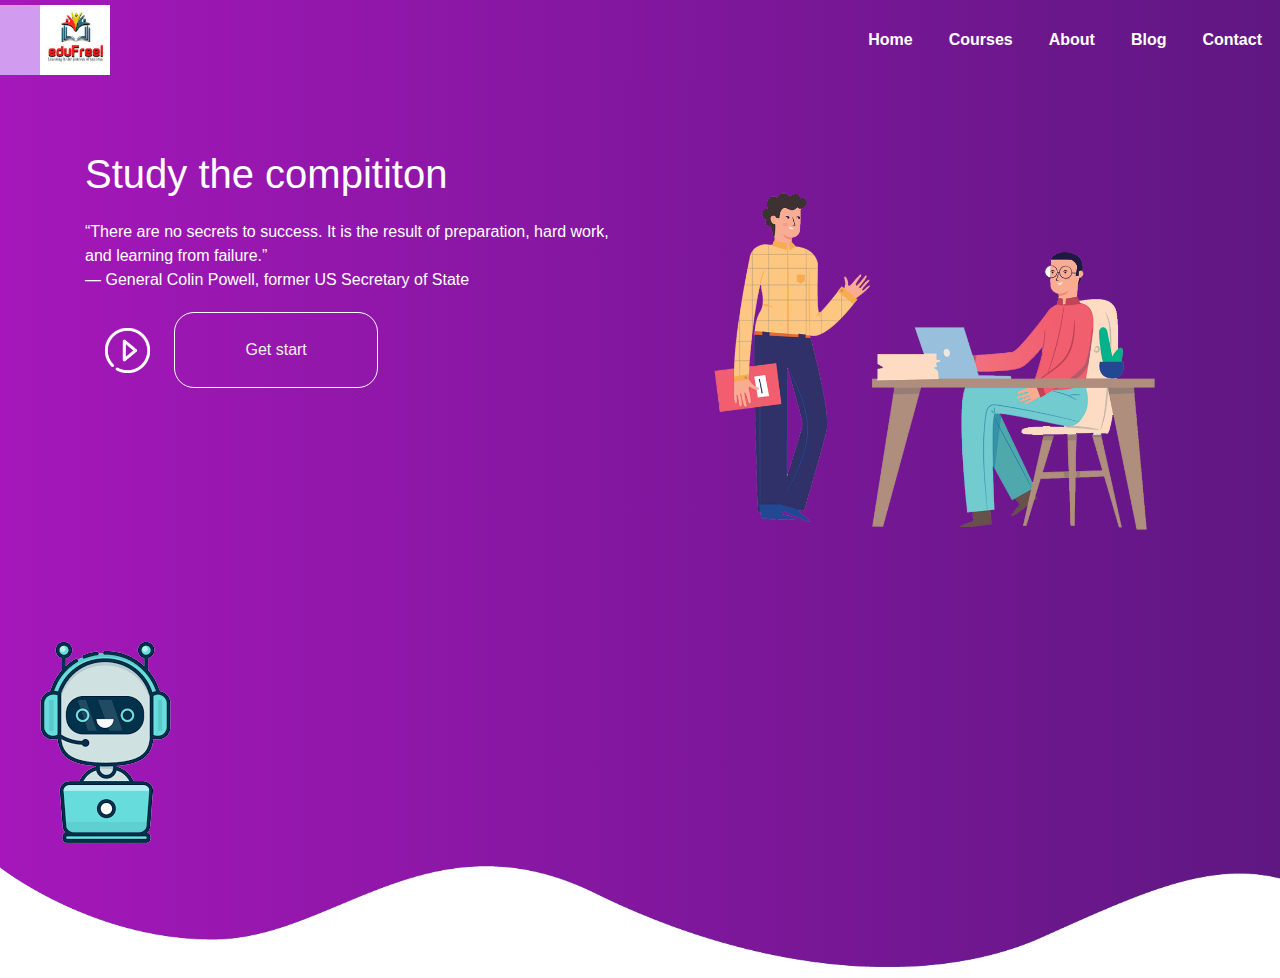
<file: index.html>
<!DOCTYPE html>
<html lang="en">
<head>
    <meta charset="UTF-8">
    <meta http-equiv="X-UA-Compatible" content="IE=edge">
    <meta name="viewport" content="width=device-width, initial-scale=1.0">
    <title>Education</title>
</body>
</html>
<html lang="en">
<head>
    <meta charset="UTF-8">
    <meta http-equiv="X-UA-Compatible" content="IE=edge">
    <meta name="viewport" content="width=device-width, initial-scale=1.0">
    <title>study the compititon</title>
    <link rel="stylesheet" href="index.css">
    <link rel="stylesheet" href="https://stackpath.bootstrapcdn.com/bootstrap/4.2.1/css/bootstrap.min.css">
         <link rel="stylesheet" href="https://stackpath.bootstrapcdn.com/font-awesome/4.7.0/css/font-awesome.min.css">
    </head>
     <body>
    <section id="nav-bar">
        
        <nav class="navbar navbar-expand-lg navbar-light">
    <a class="navbar-brand" href="index.html"><img src="logo2.jpg" alt="logo"></a>
    <button class="navbar-toggler" type="button" data-bs-toggle="collapse" data-bs-target="#navbarSupportedContent" aria-controls="navbarSupportedContent" aria-expanded="false" aria-label="Toggle navigation">
        <i class="fa fa-bars" ></i>
    </button>
    <div class="collapse navbar-collapse" id="navbarNav">
      <ul class="navbar-nav ml-auto">
        <li class="nav-item">
          <a class="nav-link " href="index.html">Home</a>
        </li>
        <li class="nav-item">
          <a class="nav-link" href="courses.html">Courses</a>
        </li>
        <li class="nav-item ">
          <a class="nav-link " href="about.html">About</a>
        <li class="nav-item">
          <a class="nav-link " href="">Blog</a>
          <li class="nav-item">
            <a class="nav-link " href="contact.html">Contact</a>
        </li>
      </ul>
          </div>
  </div>
</nav>
    


        </section>
        <!-----------banner section----------->
        <section id="banner">
            <div class="container">
            <div class="row">
                <div class="col-md-6">
                    <p class="promo-title">Study the compititon</p>
                    <p>“There are no secrets to success. It is the result of preparation, hard work, and learning from
                        failure.”
        <br>
                        ― General Colin Powell, former US Secretary of State</p>
                    <a href="class.html"><img src="play.png" class="play-btn">
                        <button class="hero-btn">Get start</button></a>
                </div>
                <div class="col-md-6 text-center">
                    <img src="home2.png" class="img-fluid">
                </div>
            </div>                
            </div>
        </div>
        <div class="bot">
            <a href="#"><img src="bot1.png">
            </a>
            <img src="wave1.png "class="bottom-img">
    </section>
        
</body>
</html>
</file>
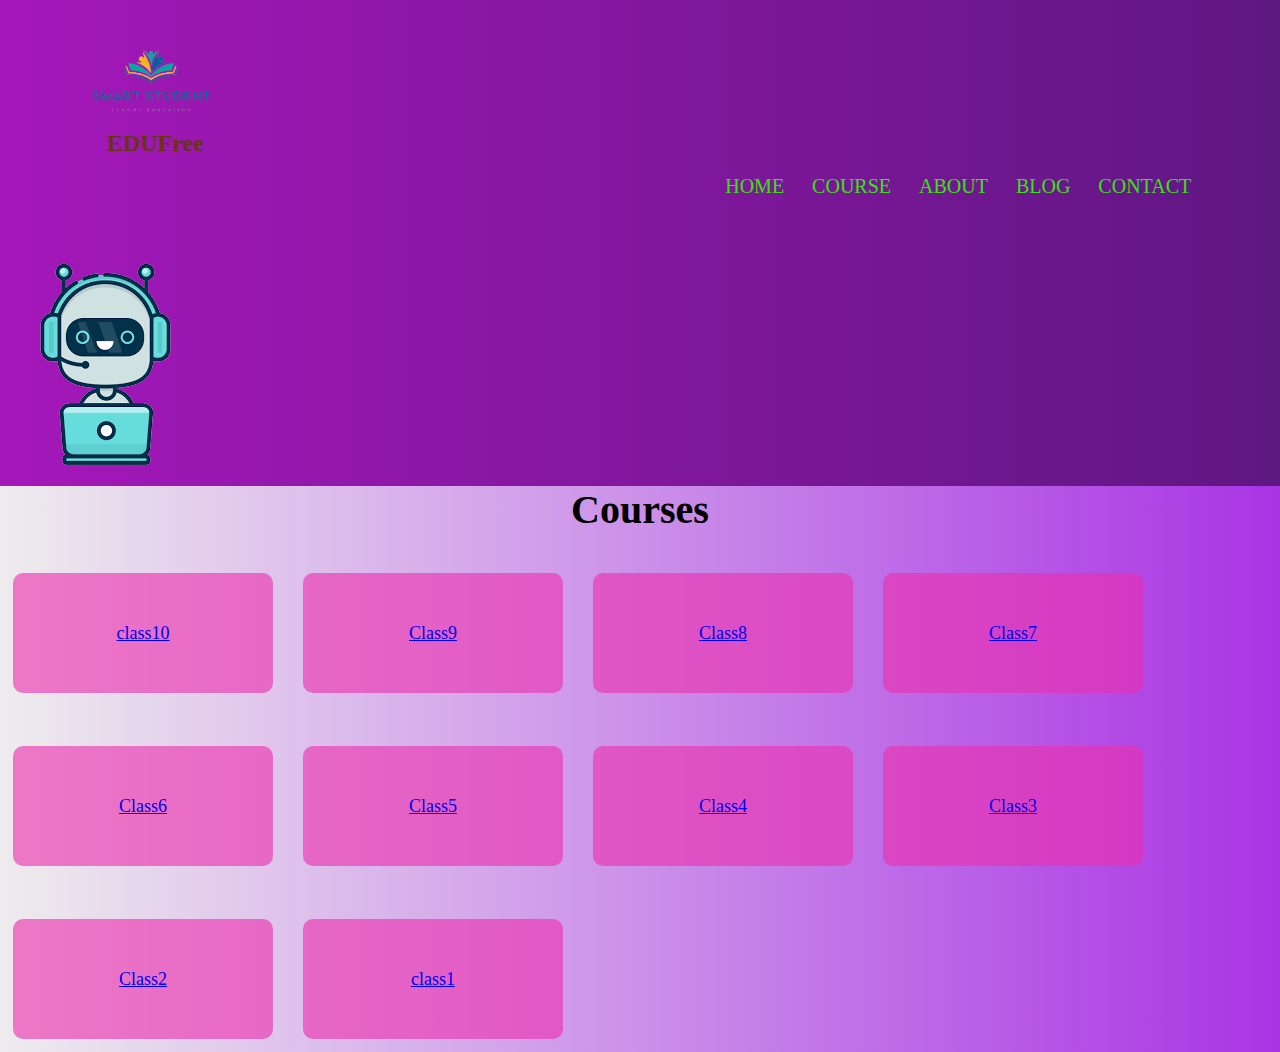
<file: class.html>
<!DOCTYPE html>
<html lang="en">

<head>
    <meta charset="UTF-8">
    <meta http-equiv="X-UA-Compatible" content="IE=edge">
    <meta name="viewport" content="width=device-width, initial-scale=1.0">
    <title>Main page</title>
    <link rel="stylesheet" href="class.css">
</head>

<body>
    <section class="header">
        <nav>
            <a href="index.html"><img src="logo1.png" height="100px"> </a>
            <h2 class="limn">&nbsp;&nbsp;&nbsp;&nbsp;&nbsp;EDUFree</h2>
            <div class="nav-links">
                <i class="fa-na-times"></i>
                <ul>
                    <li> <a href="index.html">HOME</a></li>
                    <li> <a href="couses.html">COURSE</a></li>
                    <li> <a href="about.html">ABOUT</a></li>
                    <li> <a href="blog.html">BLOG</a></li>
                    <li> <a href="contact.html">CONTACT</a></li>
                </ul>
            </div>
        </nav>
        <div class="bot">
            <a href="#"><img src="bot1.png">
            </a>
        <!-- <img src="wave1.png "class="bottom-img"> -->
    </section>
    <section class="course">
        <h1>Courses</h1>
        <div class="row">
            <button class="btnn"><a href="class10.html">class10</a></button>
            <button class="btnn"><a href="class9.html">Class9</a></button>
            <button class="btnn"><a href="#">Class8</a></button>
            <button class="btnn"><a href="#">Class7</a></button>
            <button class="btnn"><a href="#">Class6</a></button>
            <button class="btnn"><a href="#">Class5</a></button>
            <button class="btnn"><a href="#">Class4</a></button>
            <button class="btnn"><a href="class3.html">Class3</a></button>
            <button class="btnn"><a href="class2.html">Class2</a></button>
            <button class="btnn"><a href="class1.html">class1</a></button>
            
        </div>
    </div>
</section>
</body>

</html>
</file>
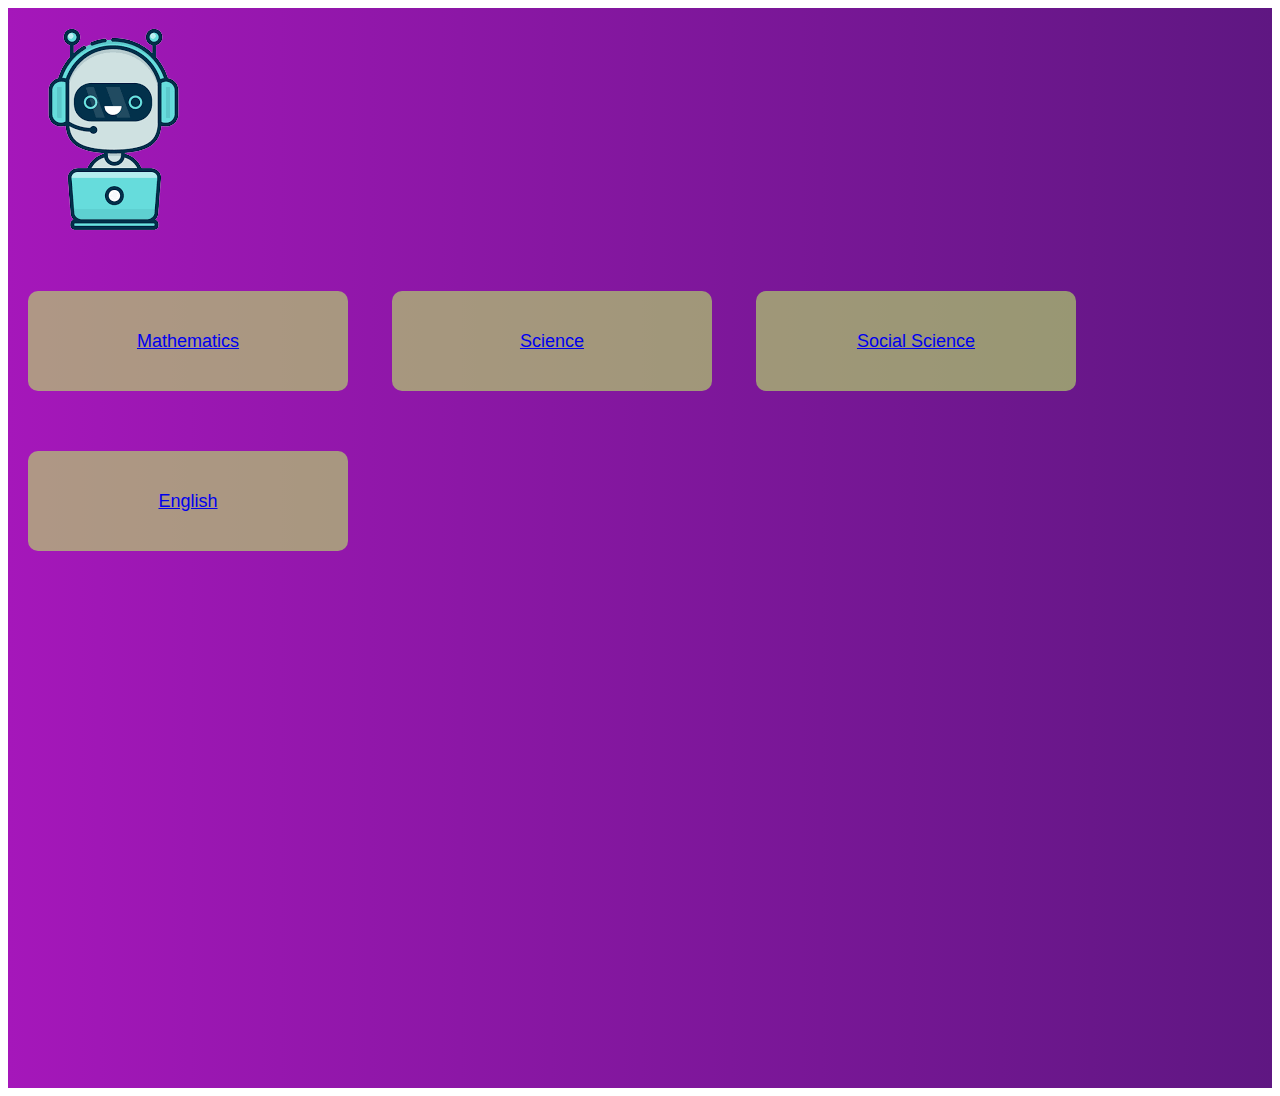
<file: class10.html>
<!DOCTYPE html>
<html lang="en">
<head>
    <meta charset="UTF-8">
    <meta http-equiv="X-UA-Compatible" content="IE=edge">
    <meta name="viewport" content="width=device-width, initial-scale=1.0">
    <title>Class 10</title>
    <style>
        .header{

            min-height: 120vh;
    width: 100%;
    background-image: linear-gradient(to right, #a517ba,#5f1782);
    background-position: center;
    background-size: cover;
    position: relative;
}
        
        .btun{
    margin: 20px;
    padding: 10px;
    width: 320px;
    height: 100px;
    background: #b6e9649d;
    border: none;
    margin-top: 40px;
    font-size: 18px;
    border-radius: 10px;
    cursor: pointer;
    color: rgb(218, 104, 104);
    transition: 0.4s ease;
}
.btun:hover{
    background: rgb(218, 110, 110);
    color: #e29237;
}
    </style>
</head>
<body>
    <section class="header">
        <div class="bot">
            <a href="#"><img src="bot1.png">
            </a>
        <div class="math">
        <button class="btun"><a href="mathematics.html">Mathematics</a></button>
        <button class="btun"><a href="physics.html">Science</a></button>
        <button class="btun"><a href="sst.html">Social Science</a></button>
        <button class="btun"><a href="english.html">English</a></button>
        </div>
    </section>
</body>
</html>
</file>
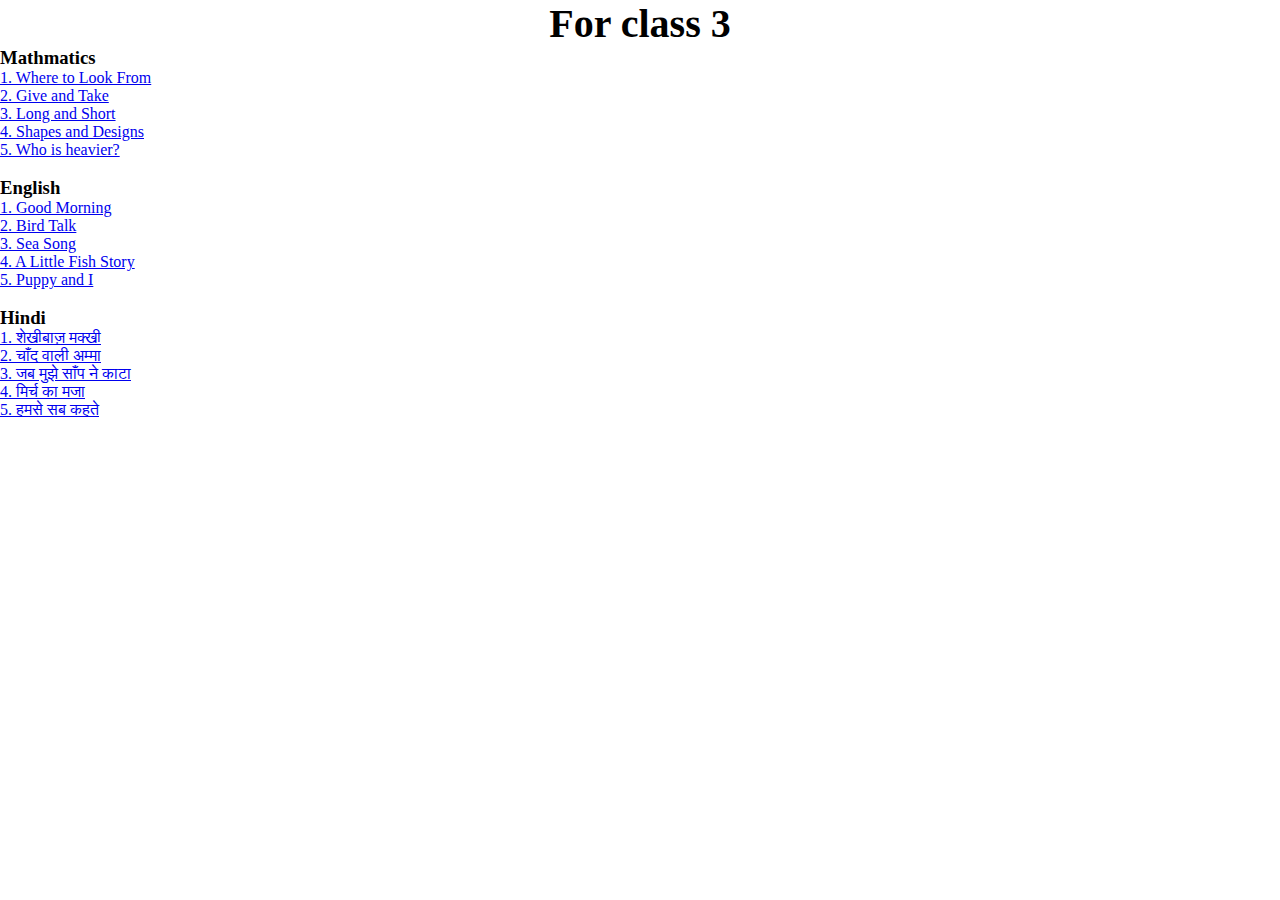
<file: class3.html>
<!DOCTYPE html>
<html lang="en">
<head>
    <meta charset="UTF-8">
    <meta http-equiv="X-UA-Compatible" content="IE=edge">
    <meta name="viewport" content="width=device-width, initial-scale=1.0">
    <title>Class 3</title>
    
    <link rel="stylesheet" href="class.css"></head>
<body>
    <div class="d5">
    <h1 class="d1">
        For class 3
    </h1>
<h3 class="d2" >
    Mathmatics
</h3>
<div class="d3">
    <a href="https://www.youtube.com/watch?v=dfcu5Vq3CJ8">1. Where to Look From</a>
    <br>
    <a href="https://www.youtube.com/watch?v=CE79NXO74jo">2. Give and Take</a>
    <br>
    <a href="https://www.youtube.com/watch?v=KvmzCbjopkE">3.  Long and Short </a>
    <br>
    <a href="https://www.youtube.com/watch?v=KvmzCbjopkE">4.  Shapes and Designs </a>
    <br>
    <a href="https://www.youtube.com/watch?v=KvmzCbjopkE">5.  Who is heavier?</a>
    <br>
</div>
<br>
<h3 class="d2">English</h3>
<div class="d3">
    <a href="https://www.youtube.com/watch?v=KvmzCbjopkE">1. Good Morning </a>
    <br>
    <a href="https://www.youtube.com/watch?v=KvmzCbjopkE">2. Bird Talk</a>
    <br>
    <a href="https://www.youtube.com/watch?v=KvmzCbjopkE">3. Sea Song</a>
    <br>
    <a href="https://www.youtube.com/watch?v=KvmzCbjopkE">4. A Little Fish Story</a>
    <br>
    <a href="https://www.youtube.com/watch?v=KvmzCbjopkE">5. Puppy and I</a>
    <br>
</div>
<br>
<h3 class="d2">Hindi</h3>
<div class="d3">
    <a href="https://www.youtube.com/watch?v=KvmzCbjopkE">1. शेखीबाज़ मक्खी</a>
    <br>
    <a href="https://www.youtube.com/watch?v=KvmzCbjopkE">2. चाँद वाली अम्मा</a>
    <br>
    <a href="https://www.youtube.com/watch?v=KvmzCbjopkE">3. जब मुझे साँप ने काटा</a>
    <br>
    <a href="https://www.youtube.com/watch?v=KvmzCbjopkE">4. मिर्च का मजा</a>
    <br>
    <a href="https://www.youtube.com/watch?v=KvmzCbjopkE">5. हमसे सब कहते</a>
    <br>
</div>
<br>
</div>
</body>
</html>
</file>
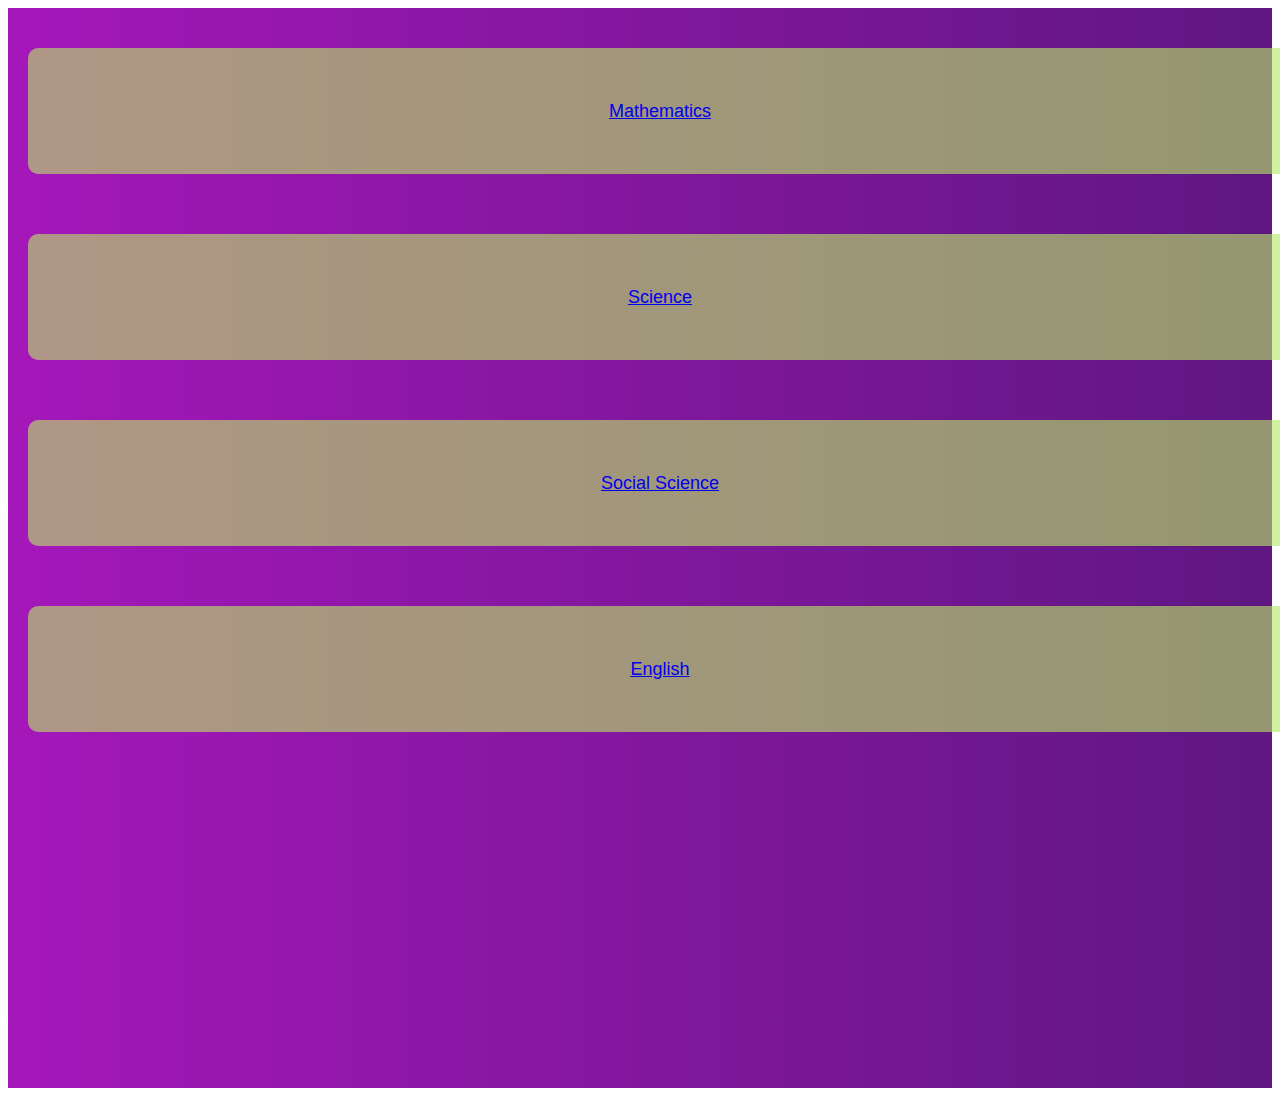
<file: class9.html>
<!DOCTYPE html>
<html lang="en">
<head>
    <meta charset="UTF-8">
    <meta http-equiv="X-UA-Compatible" content="IE=edge">
    <meta name="viewport" content="width=device-width, initial-scale=1.0">
    <title>Class 10</title>
    <style>
        .header{

            min-height: 120vh;
    width: 100%;
    background-image: linear-gradient(to right, #a517ba,#5f1782);
    background-position: center;
    background-size: cover;
    position: relative;
}
        
        .btun{
    margin: 20px;
    padding: 10px;
    width: 100%;
    height: 126px;
    background: #b6e9649d;
    border: none;
    margin-top: 40px;
    font-size: 18px;
    border-radius: 10px;
    cursor: pointer;
    color: rgb(218, 104, 104);
    transition: 0.4s ease;
}
.btun:hover{
    background: rgb(218, 110, 110);
    color: #e29237;
}
    </style>
</head>
<body>
    <section class="header">
        <div class="math">
        <button class="btun"><a href="mathematics.html">Mathematics</a></button>
        <button class="btun"><a href="physics.html">Science</a></button>
        <button class="btun"><a href="sst.html">Social Science</a></button>
        <button class="btun"><a href="english.html">English</a></button>
        </div>
    </section>
</body>
</html>
</file>
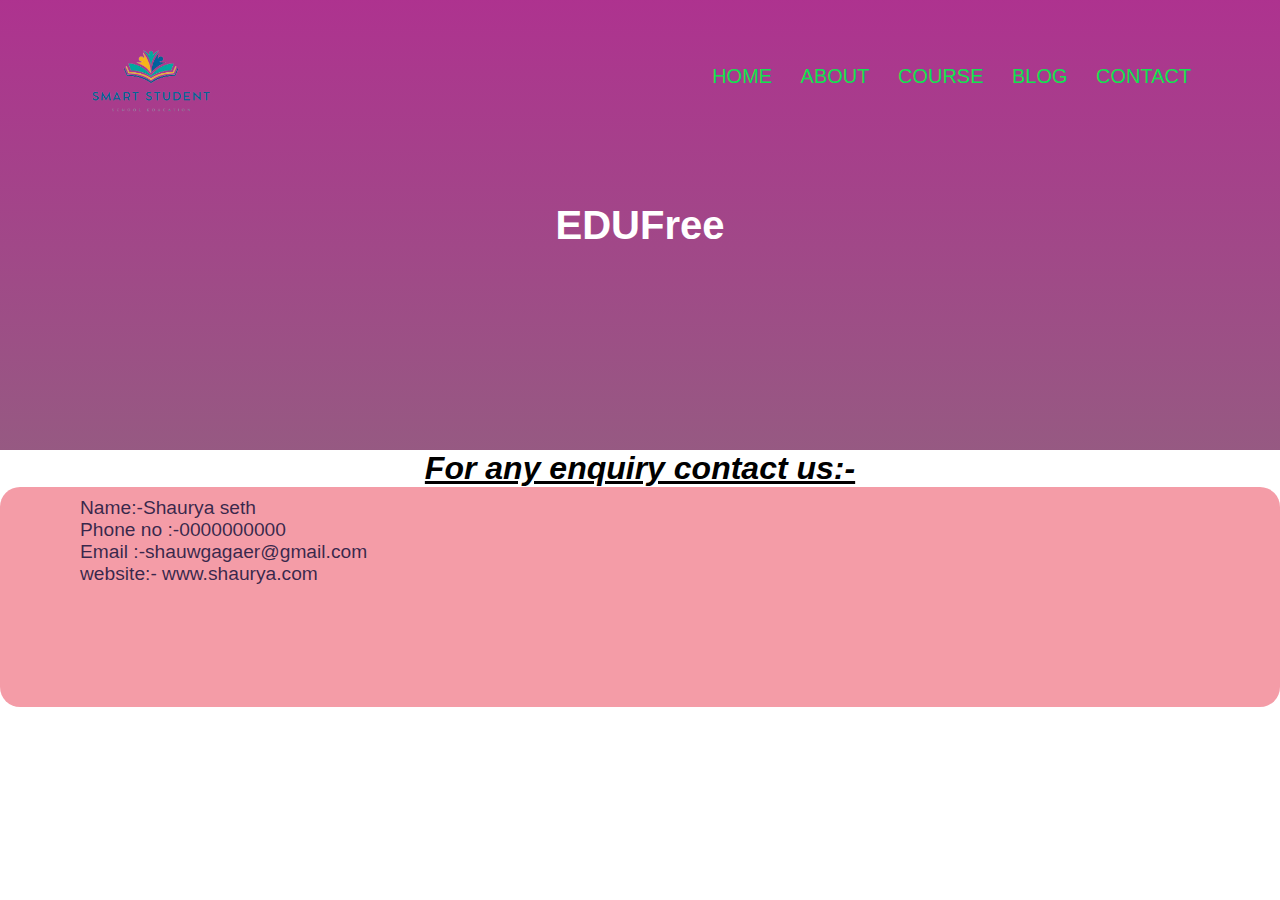
<file: contact.html>
<!DOCTYPE html>
<html lang="en">

<head>
    <meta charset="UTF-8">
    <meta http-equiv="X-UA-Compatible" content="IE=edge">
    <meta name="viewport" content="width=device-width, initial-scale=1.0">
    <title>Contact</title>
    <style>
        *{
    margin: 0;
    padding: 0;
font-family:'Gill Sans', 'Gill Sans MT', Calibri, 'Trebuchet MS', sans-serif;
}
.header{
    min-height: 50vh;
    width: 100%;
    background-image: linear-gradient(rgba(168, 36, 135, 0.932),rgba(124, 48, 99, 0.801));
    background-position: center;
    background-size: cover;
    position: relative;
}
nav{
    display: flex;
    padding:2% 6%;
    justify-content: space-between;
    align-items: center;
}
.nav img{
    width: 150px;
    
}
.nav-links{
    flex: 1;
    text-align: right;
}
.nav-links ul li{
    list-style:none;
    display: inline-block;
    padding: 8px 12px ;
    position: relative;
}
.nav-links ul li a{
    color: rgb(17, 226, 79);
    text-decoration: none;
    font-size: 20px;

}
.nav-links ul li::after{
    content: '';
    width: 0;
    height: 2px;
    background:rgb(240, 98, 98);
    display: block;
    margin: auto;
    transition: 0.5s;
}
.nav-links ul li:hover::after{
    width: 100%;

}
.text-box{
    width: 90%;
    color: #fff;
    position: absolute;
    top:50%;
    left: 50%;
    transform: translate(-50%,-50%);
    text-align:center;
}
.text-box h1{
    font-size: 40px;
}
.text-box p{
    margin: 10px 0 40px;
    font-size: 14px;
    color: #fff;
}
        .d1 {
            padding: 10px 80px;
            font-language-override: inherit;
            background-color: rgba(235, 74, 95, 0.548);
            color: rgba(13, 13, 56, 0.822);
            font-size: larger;
            float: auto;
            border: 20px;
            border-radius: 20px;
            height: 200px;
        }
        .d2{
            font-style: italic;

        }
        u{
            text-align: center;
        }
    </style>
</head>

<body>
    <section class="header">
        <nav>
            <a href="shaurya.html"><img src="logo1.png" height="100px"></a>
            <div class="nav-links">
                <i class="fa-na-times"></i>
                <ul>
                    <li> <a href="index.html">HOME</a></li>
                    <li> <a href="about.html">ABOUT</a></li>
                    <li> <a href="courses.html">COURSE</a></li>
                    <li> <a href="#">BLOG</a></li>
                    <li> <a href="contact.html">CONTACT</a></li>
                </ul>
            </div>
        </nav>
        <div class="text-box">
            <h1>EDUFree </h1>
        </div>
        <i1><a>

            </a>
        </i1>
    </section>
    <u>
<h1 class="d2">For any enquiry contact us:- </h1></u>
    <div class="d1">
        Name:-Shaurya seth

        <br>
        Phone no :-0000000000
        <br>
        Email :-shauwgagaer@gmail.com
        <br>
        website:- www.shaurya.com
    </div>

</body>

</html>
</file>
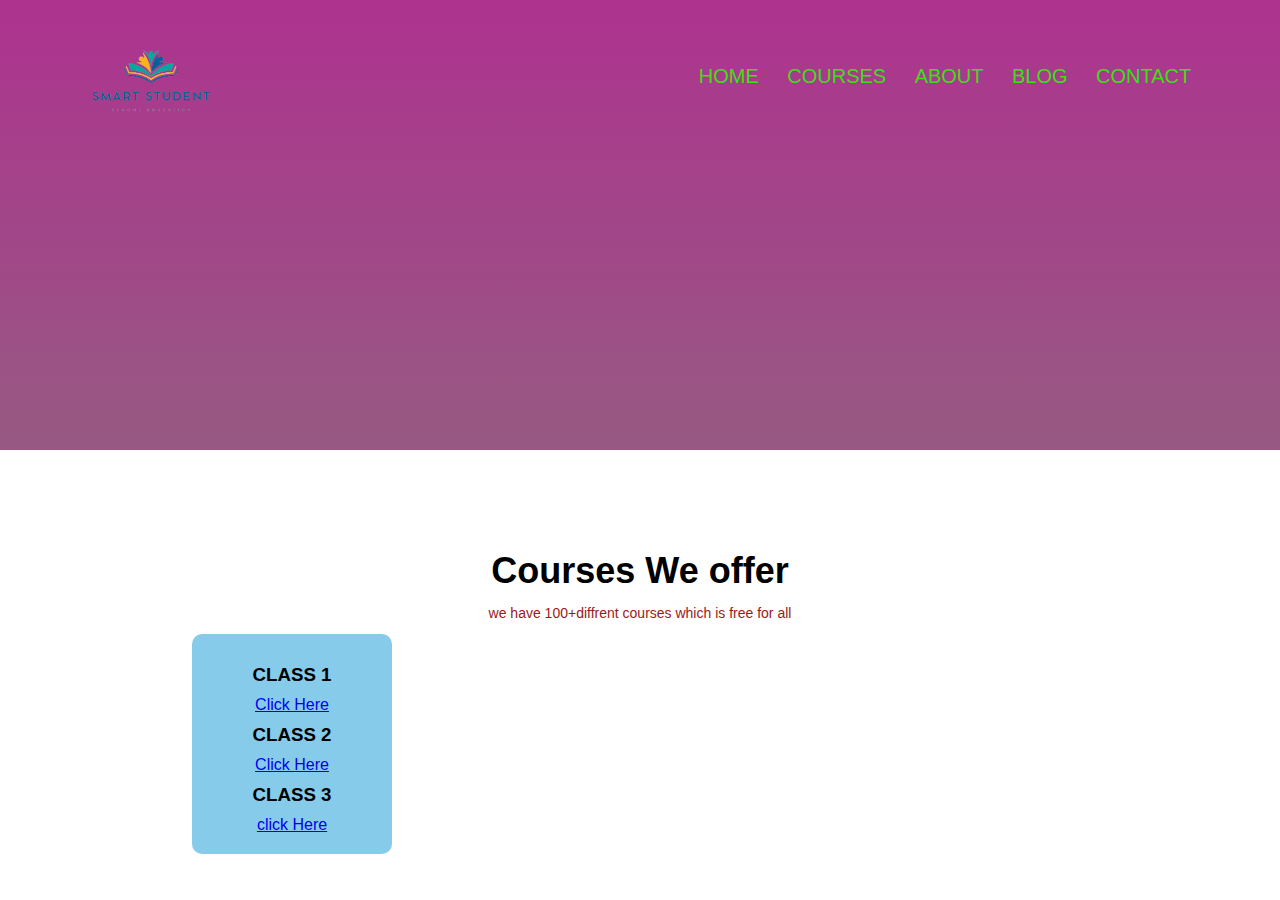
<file: courses.html>
<!DOCTYPE html>
<html lang="en">

<head>
    <meta charset="UTF-8">
    <meta http-equiv="X-UA-Compatible" content="IE=edge">
    <meta name="viewport" content="width=device-width, initial-scale=1.0">
    <title>Courses</title>
    <style>
        *{
    margin: 0;
    padding: 0;
font-family:'Gill Sans', 'Gill Sans MT', Calibri, 'Trebuchet MS', sans-serif;
}
.header{
    min-height: 50vh;
    width: 100%;
   background-position: center;
   background-image: linear-gradient(rgba(168, 36, 135, 0.932),rgba(124, 48, 99, 0.801));
    background-size: cover;
    position: relative;
}
nav{
    display: flex;
    padding:2% 6%;
    justify-content: space-between;
    align-items: center;
}
.nav img{
    width: 150px;
    
}
.nav-links{
    flex: 1;
    text-align: right;
}
.nav-links ul li{
    list-style:none;
    display: inline-block;
    padding: 8px 12px ;
    position: relative;
}
.nav-links ul li a{
    color: rgb(61, 223, 21);
    text-decoration: none;
    font-size: 20px;

}
.nav-links ul li::after{
    content: '';
    width: 0;
    height: 2px;
    background:rgb(240, 98, 98);
    display: block;
    margin: auto;
    transition: 0.5s;
}
.nav-links ul li:hover::after{
    width: 100%;
}
        .course{
    width: 70%;
    margin: auto;
    text-align: center;
    padding-top: 100px;

}
h1{
    font-size: 36px;
    font-weight: 600;
}
p{
    color: rgb(155, 25, 25);
    font-size: 14px;
    font-weight: 30;
    line-height: 22px;
    padding: 10px;
}
.course-col{
        flex-basis: 11%;
        width: 200px;
        background: rgb(135, 203, 235);
        border-radius: 10px;
        margin-bottom: 5%;
        padding: 20px 10px;
        box-sizing:border-box;
        transition: 0.5s;
}
h3{
        text-align: center;
        font-weight: 600;
        margin: 10px 0;
    }
    .course-col:hover{
        box-shadow: 0 0 20px 0px rgb(12, 48, 65);
    }
    .text-box{
    width: 90%;
    color: #fff;
    position: absolute;
    top:50%;
    left: 50%;
    transform: translate(-50%,-50%);
    text-align: center;
}
.text-box h1{
    font-size: 62px;
}
.text-box p{
    margin: 10px 0 40px;
    font-size: 14px;
    color: #fff;
}
    </style>
</head>

<body>
    <section class="header">
        <nav>
            <a href="index.html"><img src="logo1.png" height="100px"></a>
            <div class="nav-links">
                <i class="fa-na-times"></i>
                <ul>
                    <li><a href="index.html">HOME</a></li>
                    <li><a href="courses.html">COURSES</a></li>
                    <li><a href="about.html">ABOUT</a></li>
                    <li><a href="blog.html">BLOG</a></li>
                    <li><a href="contact.html">CONTACT</a></li>
                </ul>
            </div>
        </nav>
    </section>
    <section class="course">
        <h1>Courses We offer</h1>
        <p>we have 100+diffrent courses which is free for all</p>
        <div class="row">
            <div class="course-col">
                <h3>CLASS 1</h3>
                <a href="courses1.html">Click Here</a>
                <h3>CLASS 2</h3>
                <a href="courses2.html">Click Here</a>
                <h3>CLASS 3</h3>
                <a href="courses3.html">
                    click Here
                </a>
            </div>
        </div>
    </section>
   </body> 
</html>
</file>
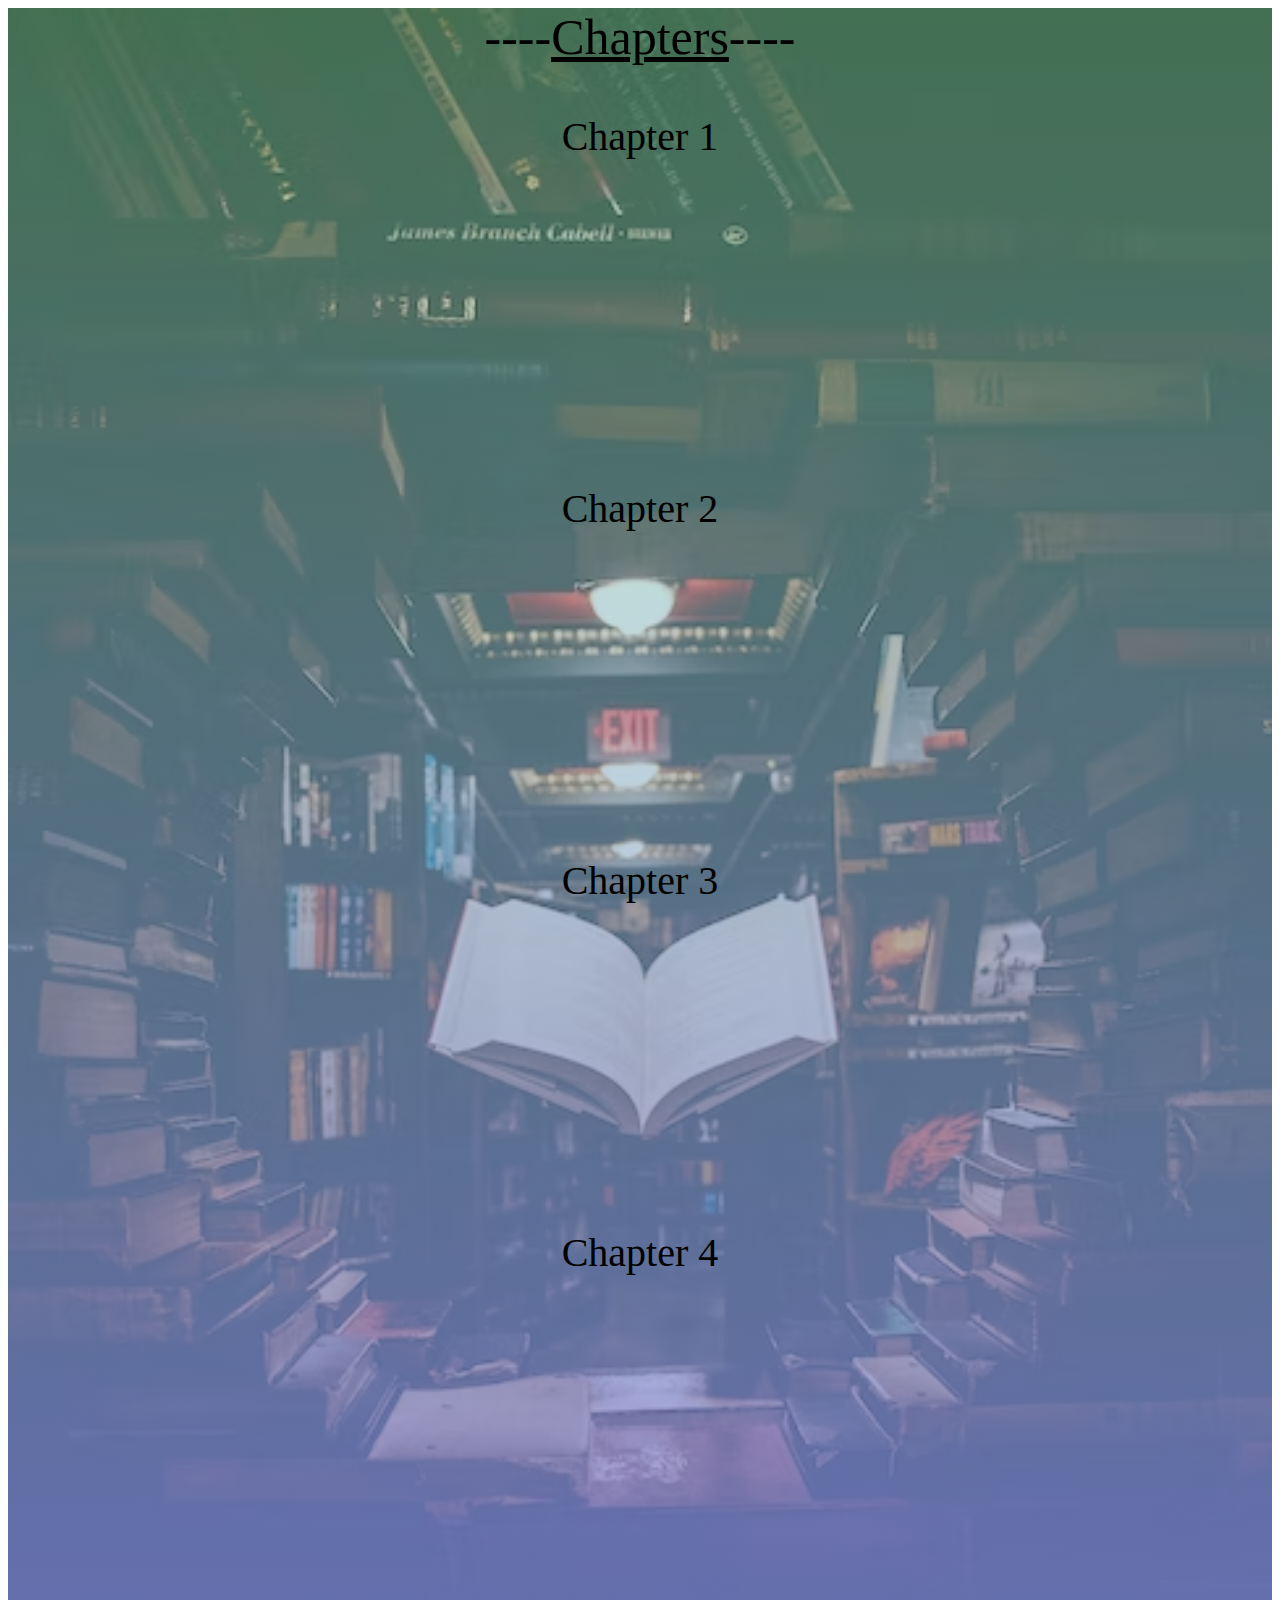
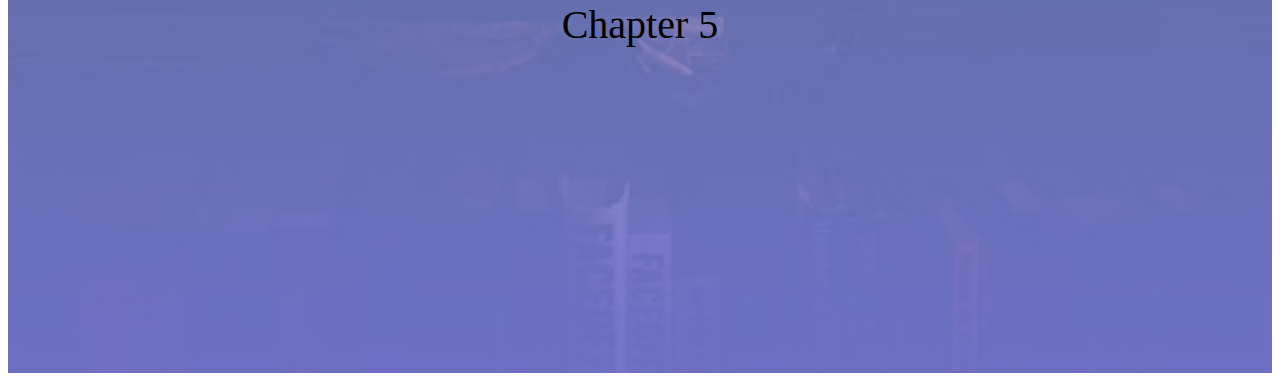
<file: english.html>
<!DOCTYPE html>
<html lang="en">
<head>
    <meta charset="UTF-8">
    <meta http-equiv="X-UA-Compatible" content="IE=edge">
    <meta name="viewport" content="width=device-width, initial-scale=1.0">
    <title>English</title>
    <style>
            .header{

min-height: 100vh;
width: 100%;
background-image: linear-gradient(rgba(133, 240, 147, 0.336),rgba(127, 127, 231, 0.801)),url(back1.jpg);
background-position: center;
background-size: cover;
position: relative;
        }
        .d1{
            text-align: center;
            font-size: 50px;
        }
        .d2{
            font-size: 40px;
            text-align: center;}
    </style>
</head>
<body>
    <section class="header">
        <div class="d1">----<u>Chapters</u>----</div>
        <div class="d2">
            <br>
            Chapter 1
            <br>
            <iframe width="560" height="315" src="https://www.youtube.com/embed/NPLKpBEmJ9s" title="YouTube video player" frameborder="0" allow="accelerometer; autoplay; clipboard-write; encrypted-media; gyroscope; picture-in-picture" allowfullscreen></iframe>
            <br>
            Chapter 2
            <br>
            <iframe width="560" height="315" src="https://www.youtube.com/embed/DQ2IoCpfJ-o" title="YouTube video player" frameborder="0" allow="accelerometer; autoplay; clipboard-write; encrypted-media; gyroscope; picture-in-picture" allowfullscreen></iframe>
            <br>
Chapter 3
<br>
<iframe width="560" height="315" src="https://www.youtube.com/embed/54G9HZarg6M" title="YouTube video player" frameborder="0" allow="accelerometer; autoplay; clipboard-write; encrypted-media; gyroscope; picture-in-picture" allowfullscreen></iframe>
<br>
Chapter 4
<br>
<iframe width="560" height="315" src="https://www.youtube.com/embed/ZTmmJZZhljE" title="YouTube video player" frameborder="0" allow="accelerometer; autoplay; clipboard-write; encrypted-media; gyroscope; picture-in-picture" allowfullscreen></iframe>
<br>
Chapter 5
<br>
<iframe width="560" height="315" src="https://www.youtube.com/embed/xw6XmDRoLNw" title="YouTube video player" frameborder="0" allow="accelerometer; autoplay; clipboard-write; encrypted-media; gyroscope; picture-in-picture" allowfullscreen></iframe>
<br>
</file>
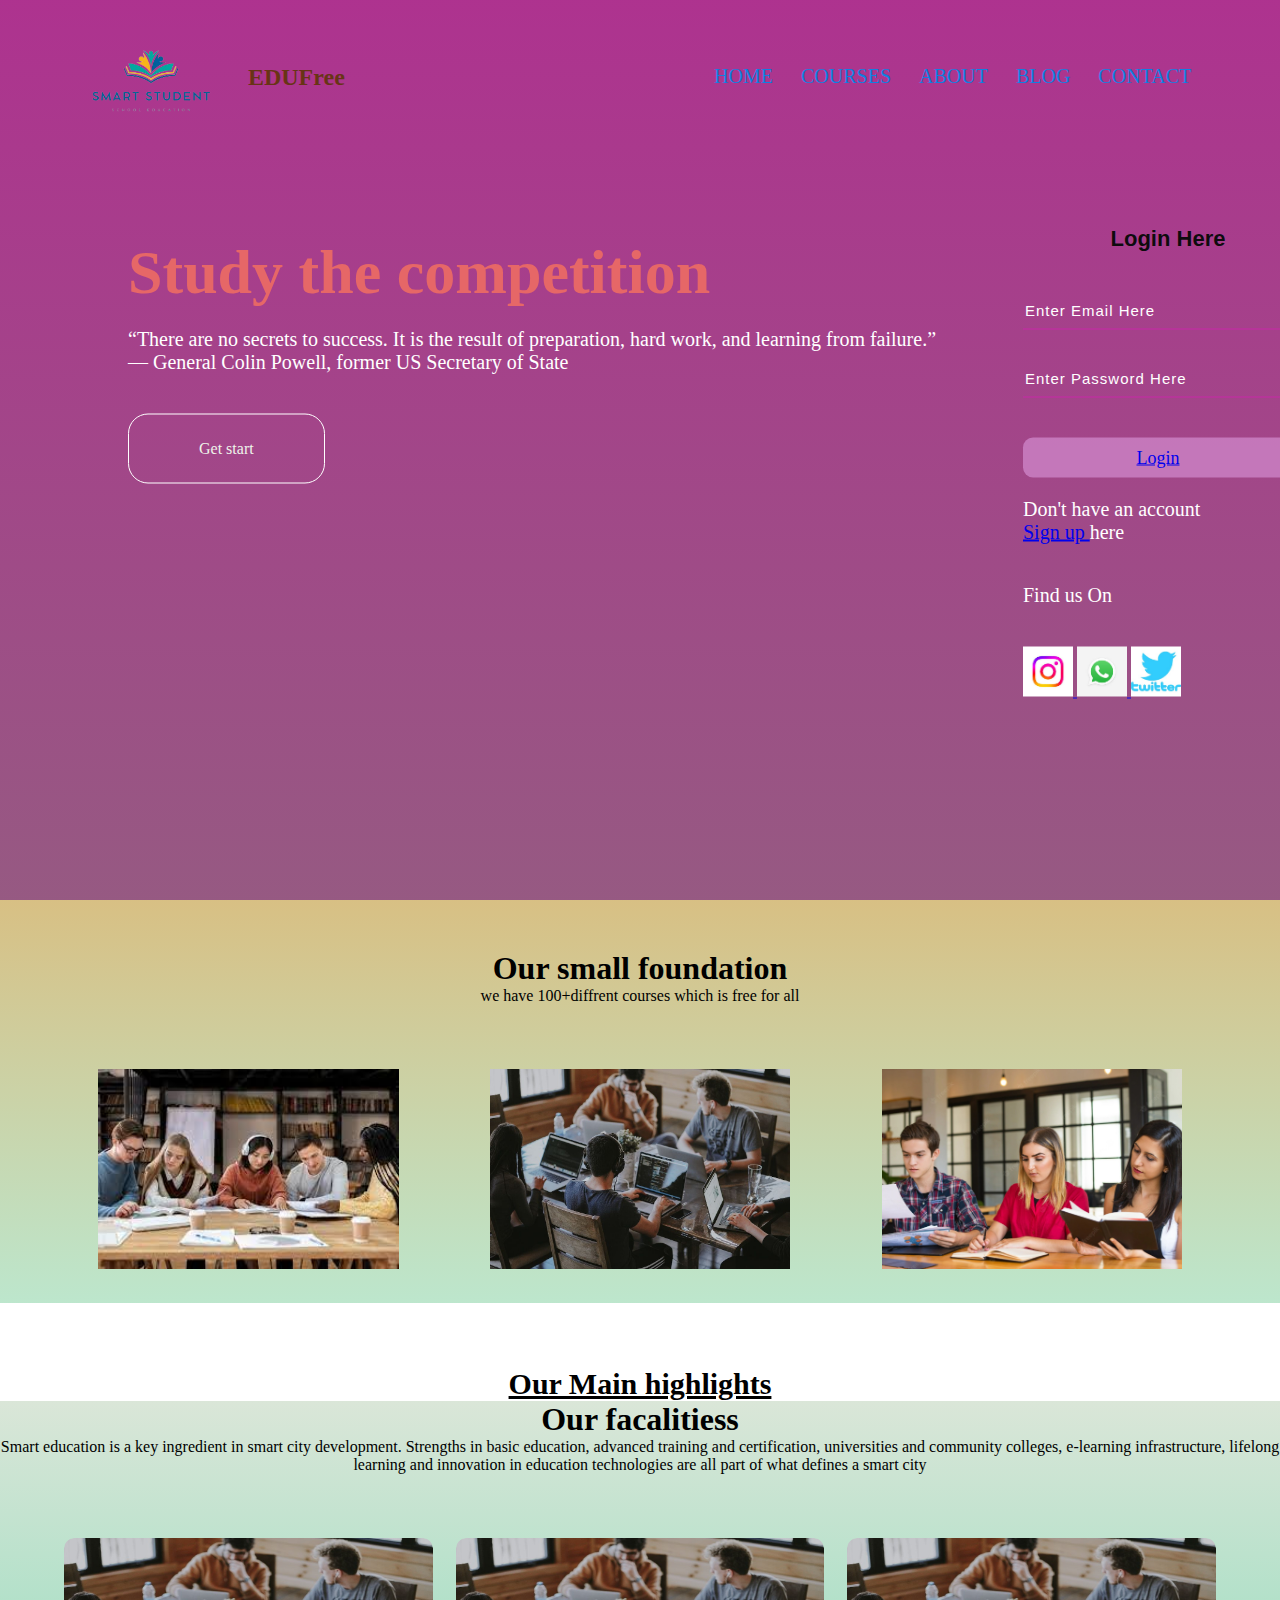
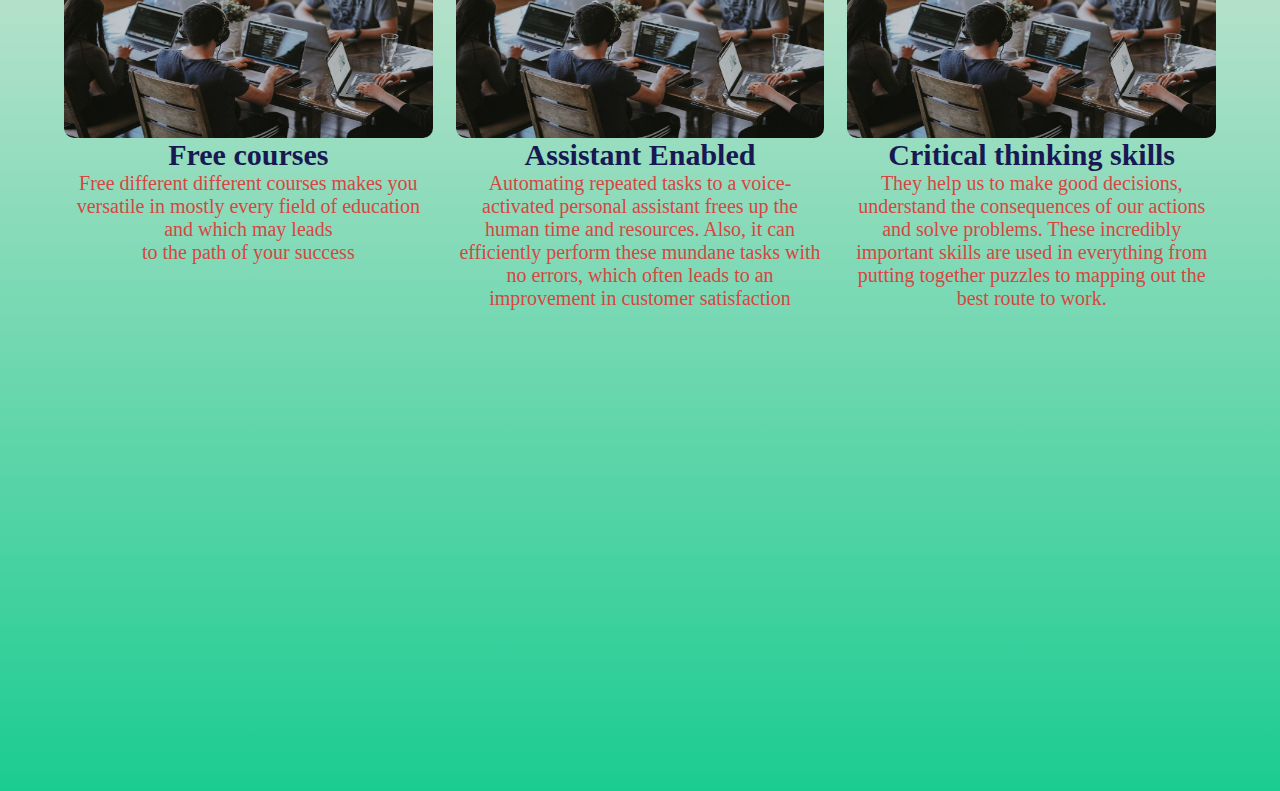
<file: inbox.html>
<!DOCTYPE html>
<html lang="en">

<head>
    <meta charset="UTF-8">
    <meta http-equiv="X-UA-Compatible" content="IE=edge">
    <meta name="viewport" content="width=device-width, initial-scale=1.0">
    <title>Education</title>
    <link rel="stylesheet" href="inbox.css">
</head>

<body>
    <section class="header">
        <nav>
            <a href="inbox.html"><img src="logo1.png" height="100px"></a>
            <h2 class="limn">&nbsp;&nbsp;&nbsp;&nbsp;&nbsp;EDUFree</h2>
            <div class="nav-links">
                <i class="fa-na-times"></i>
                <ul>
                    <li><a href="inbox.html">HOME</a></li>
                    <li><a href="courses.html">COURSES</a></li>
                    <li><a href="about.html">ABOUT</a></li>
                    <li><a href="blog.html">BLOG</a></li>
                    <li><a href="contact.html">CONTACT</a></li>
                </ul>

                </li>

        </nav>
        <div class="text-box">
            <h1>Study the competition</h1>
            <p>
                “There are no secrets to success. It is the result of preparation, hard work, and learning from
                failure.”
                <br>
                ― General Colin Powell, former US Secretary of State
            </p>
            <a href="class.html" class="hero-btn">Get start</a>
            <div class="content">
                <div class="form">
                    <h2>Login Here</h2>
                    <input type="email" name="email" placeholder="Enter Email Here">
                    <input type="password" name="" placeholder="Enter Password Here">
                    <button class="btnn"><a href="login.html">Login</a></button>

                    <p class="link">Don't have an account<br>
                        <a href="frontpage.html">Sign up </a> here</a>
                    </p>
                    <p class="liw">Find us On</p>

                    <div class="icons">
                        <a href="https://www.instagram.com/">
                            <img src="insta.jpeg" alt="Instagram" width="50px">
                        </a>
                        <a href="https://web.whatsapp.com/">
                            <img src="whats.jpeg" alt="Whatsapp" width="50px">
                        </a>
                        <a href="https://twitter.com/i/flow/login">
                            <img src="twitter.jpeg" alt="twitter" width="50px">
                        </a>
                    </div>
                </div>
    </section>
    <section class="campus">
        <h1>Our small foundation</h1>
        <p>we have 100+diffrent courses which is free for all</p>
        <div class="row">
            <div class="campus-col">
                <img src="study1.jpeg" height="200px">
                <div class="layer">
                    <h3>Video</h3>
                </div>
            </div>
            <div class="campus-col">
                <img src="study.jpeg" height="200px">
                <div class="layer">
                    <h3>Notes</h3>
                </div>
            </div>
            <div class="campus-col">
                <img src="study3.jpeg" height="200px">
                <div class="layer">
                    <h3>Question Bank</h3>
                </div>
    </section>
    <section>
        <h1 class="our" ><u>Our Main highlights</u></h1>
    </section>
    <section class="facalities">
        <h1> Our facalitiess</h1>
        <p>Smart education is a key ingredient in smart city development. Strengths in basic education, advanced training and certification, universities and community colleges, e-learning infrastructure, lifelong learning and innovation in education technologies are all part of what defines a smart city</p>
        <div class="row">
            <div class="facalities-col">
                <img src="study.jpeg" height="200px">
                <h3>Free courses</h3>
                <p>Free different different courses makes you versatile in mostly every field of education and which may leads <br> to the path of your success</p>

            </div>
            <div class="facalities-col">
                <img src="study.jpeg" height="200px">
                <h3>Assistant Enabled</h3>
                <p>Automating repeated tasks to a voice-activated personal assistant frees up the human time and resources. Also, it can efficiently perform these mundane tasks with no errors, which often leads to an improvement in customer satisfaction</p>

            </div>
            <div class="facalities-col">
                <img src="study.jpeg" height="200px" >
                <h3>Critical thinking skills </h3>
                <p>They help us to make good decisions, understand the consequences of our actions and solve problems. These incredibly important skills are used in everything from putting together puzzles to mapping out the best route to work.</p>

            </div>
        </div>
    </section>
</body>

</html>
</file>
<file: index.css>
*
{
    margin: 0;
    padding: 0;
}
body
{
    font-family: sans-serif;
}
#nav-bar
{
    position: sticky;
    top: 0;
    z-index: 10;
    background-color: currentColor;
}
.navbar
{
    background-image: linear-gradient(to right, #a517ba,#5f1782);
    padding: 0 !important;
}
.navbar-brand img
{
    height: 70px;
    padding-left: 40px;
    background-color: rgb(209, 155, 240);
}
.navbar-nav li
{
    padding: 0 10px;
}
.navbar-nav li a
{
    color: #fff !important;
    font-weight: 600;
    float: right;
    text-align: left;
}
.hero-btn{
    text-align: center;
        display: inline-block;
        text-decoration: none;
        color: rgb(238, 243, 234);
        border: 1px solid #fff;
        border-radius: 20px;
        padding: 25px 70px;
        font: size 13px;
    background: transparent;
    position: relative;
    cursor: pointer;
    }
    .hero-btn:hover{
        border: 1px solid rgb(243, 150, 150);
        background: rgb(219, 120, 120);
        transition: 1s;
    }
.fa-bars
{
    color: #fff;
    font-size: 30px !important;
    
}
.navbar-toggler
{
    outline: none !important;
}
/* -----------------banner section--------------------- */
#banner
{
    background-image: linear-gradient(to right, #a517ba,#5f1782);
    color: #fff;
    padding-top: 5%;
}
.promo-title
{
    font-size: 40px;
    font font-weight: 600;
    margin-top: 100;
}
.play-btn
{
    width: 45px;
    margin:20px;
}
#banner
{
    color: #fff;
    text-decoration: none;
}
.bottom-img
{
    width: 100%;
    color: #fff;
}
</file>
<file: class.css>
*{
    padding:0 ;
    margin: 0;
    font-family: 'Times New Roman', Times, serif;

}
.header{

    min-height:50vh;
width: 100%;
background-image: linear-gradient(to right, #a517ba,#5f1782);
background-position: center;
background-size: cover;
position: relative;
}
.limn{
    /* font-family:'Times New Roman', Times, serif; */
    color:rgb(104, 52, 21) ;    
}
nav{
    padding:2% 6%;
    justify-content: space-between;
    align-items: center;
}
.nav img{
    width: 15px;
    
}
.nav-links{
    flex: 1;
    text-align: right;
}
.nav-links ul li{
    list-style:none;
    display: inline-block;
    padding: 18px 12px ;
    position: relative;
}
.nav-links ul li a{
    color: rgb(57, 226, 15);
    text-decoration: none;
    font-size: 20px;

}
.nav-links ul li::after{
    content: '';
    width: 0;
    height: 2px;
    background:rgb(240, 98, 98);
    display: block;
    margin: auto;
    transition: 0.5s;
}
.nav-links ul li:hover::after{
    width: 100%;
}
.text-box{
    width: 70%;
    color: rgb(230, 103, 103);
    position: absolute;
    top: 40%;
    left:45%;
    transform: translate(-50%,-50%);
    text-align:0;
}
.course{
    background-image: linear-gradient(to right, #eeecee,#a934e4);
        min-height:50vh;
        width: 100%;
    
        background-position: center;
        background-size: cover;
}
h1{
    text-align: center;
    font-size: 40px;
}
.u1{
    padding: 20px;
    margin: 20px;
    font-size: 30px;
text-align:20px;
}
.btnn{
    margin: 13px;
    padding: 10px;
    width: 260px;
    height: 120px;
    background: #ec2fad9d;
    border: none;
    margin-top: 40px;
    font-size: 18px;
    border-radius: 10px;
    cursor: pointer;
    color: rgb(226, 23, 23);
    transition: 0.4s ease;
}
.btnn:hover{
    background: rgb(212, 55, 55);
    color: #e29237;
}
</file>
<file: inbox.css>
*{
    padding:0 important;
    margin: 0;
    font-family: 'Times New Roman', Times, serif;

}
.header{

    min-height: 100vh;
width: 100%;
background-image: linear-gradient(rgba(168, 36, 135, 0.932),rgba(124, 48, 99, 0.801));
background-position: center;
background-size: cover;
position: relative;
}

.limn{
    /* font-family:'Times New Roman', Times, serif; */
    color:rgb(104, 52, 21) ;
    text-align:center;
}
nav{
    display: flex;
    padding:2% 6%;
    justify-content: space-between;
    align-items: center;
}
.nav img{
    width: 150px;
    
}
.nav-links{
    flex: 1;
    text-align: right;
}
.nav-links ul li{
    list-style:none;
    display: inline-block;
    padding: 18px 12px ;
    position: relative;
}
.nav-links ul li a{
    color: rgb(15, 128, 226);
    text-decoration: none;
    font-size: 20px;

}
.nav-links ul li::after{
    content: '';
    width: 0;
    height: 2px;
    background:rgb(240, 98, 98);
    display: block;
    margin: auto;
    transition: 0.5s;
}
.nav-links ul li:hover::after{
    width: 100%;
}
.text-box{
    width: 70%;
    color: rgb(230, 103, 103);
    position: absolute;
    top: 40%;
    left:45%;
    transform: translate(-50%,-50%);
    text-align:0;
}
.text-box h1{
    font-size: 62px;
}
.text-box p{
    margin: 20px 0 40px;
    font-size: 20px;
    color: rgb(255, 255, 255);
}
.hero-btn{
text-align: center;
    display: inline-block;
    text-decoration: none;
    color: rgb(238, 243, 234);
    border: 1px solid #fff;
    border-radius: 20px;
    padding: 25px 70px;
    font: size 13px;
background: transparent;
position: relative;
cursor: pointer;
}
.hero-btn:hover{
    border: 1px solid rgb(243, 150, 150);
    background: rgb(219, 120, 120);
    transition: 1s;
}
.form{
    width: 300px;
    height: 470px;
    /* background: linear-gradient(to top, rgba(28, 109, 202, 0.8),rgba(113, 146, 85, 0.8)); */
    position: absolute;
    top: -20px;
    left: 870px;
    transform: translate(0%,-5%);
    border-radius: 10px;
    padding: 25px;
}

.form h2{
    width: 270px;
    font-family: sans-serif;
    text-align: center;
    color: #0a0a0afb;
    font-size: 22px;
    /* background-color: rgb(189, 156, 233); */
    border-radius: 10px;
    margin: 2px;
    padding: 8px;
}

.form input{
    width: 270px;
    height: 35px;
    background: transparent;
    border-bottom: 1px solid #ff00d467;
    border-top: none;
    border-right: none;
    border-left: none;
    color: rgb(224, 122, 122);
    font-size: 15px;
    letter-spacing: 1px;
    margin-top: 30px;
    font-family: sans-serif;
}

.form input:focus{
    outline: none;
}

::placeholder{
    color: #fff;
    font-family: Arial;
}

.btnn{
    width: 270px;
    height: 40px;
    background: #da96da9d;
    border: none;
    margin-top: 40px;
    font-size: 18px;
    border-radius: 10px;
    cursor: pointer;
    color: #fff;
    transition: 0.4s ease;
}
.btnn-link{
    font-size: 30px;
}
.btnn:hover{
    background: #fff;
    color: #58c05d;
}   
.row{
    margin: 5%;
    display: flex;
    justify-content: space-between;
}
.campus{
    width: 100%;
    margin: auto;
    text-align: center;
    padding-top: 50px;
    background: linear-gradient(to top,rgba(172, 224, 192, 0.8),rgba(206, 176, 101, 0.8));
}
.campus-col{
flex-basis: 32%;
border-radius: 10px;
margin-bottom: 30px;
position:relative;
overflow: hidden;
}
.course-col img{
width: 100%;
display: block;
}
.course-col:hover{
    box-shadow: 0 0 20px 0px rgb(12, 48, 65);
}
.layer{
    background:transparent;
    height: 100%;
    width: 100%;
    position: absolute;
    top: 0;
    left: 0;   
    transition: 1s;
}
.layer:hover{
    background: rgba(126, 126, 240, 0.801);
}
.layer h3{ 
    width: 100%;
    font-weight: 500;
    color: rgb(117, 86, 86);
    font-size: 26px;
    bottom: 0;
    left: 50%;
    transform: translateX(-50%);
    position: absolute;
    opacity: 0;
    transition: 1s;
}
.layer:hover h3{
    bottom: 49%;
    opacity: 1;
}
.facalities{
    min-height: 110vh;
    width: 100%;
    text-align: center;
    background-image: linear-gradient(rgb(218, 230, 216),rgb(27, 204, 145));
    background-position: center;
    background-size: cover;
    position: relative;
}
.our{
    /* background-color: rgb(151, 226, 201); */
    text-align: center;
    font-size:30px;
}
.facalities-col p{
font: size 40px;
}
.facalities-col{
    flex-basis: 32%;
    border-radius: 10px;
    margin-bottom: 30px;
    position:relative;
    overflow: hidden;
    }
    .facalities-col img{
    width: 100%;
    display: block;
    border: 10px;
    border-radius: 10px;
}

    .facalities-col h3{
        color: rgb(24, 24, 82);
    font-size: 30px;    
    }
    
    .facalities-col p{
        color: #d84641;
        font-size: 20px;
    }
</file>
